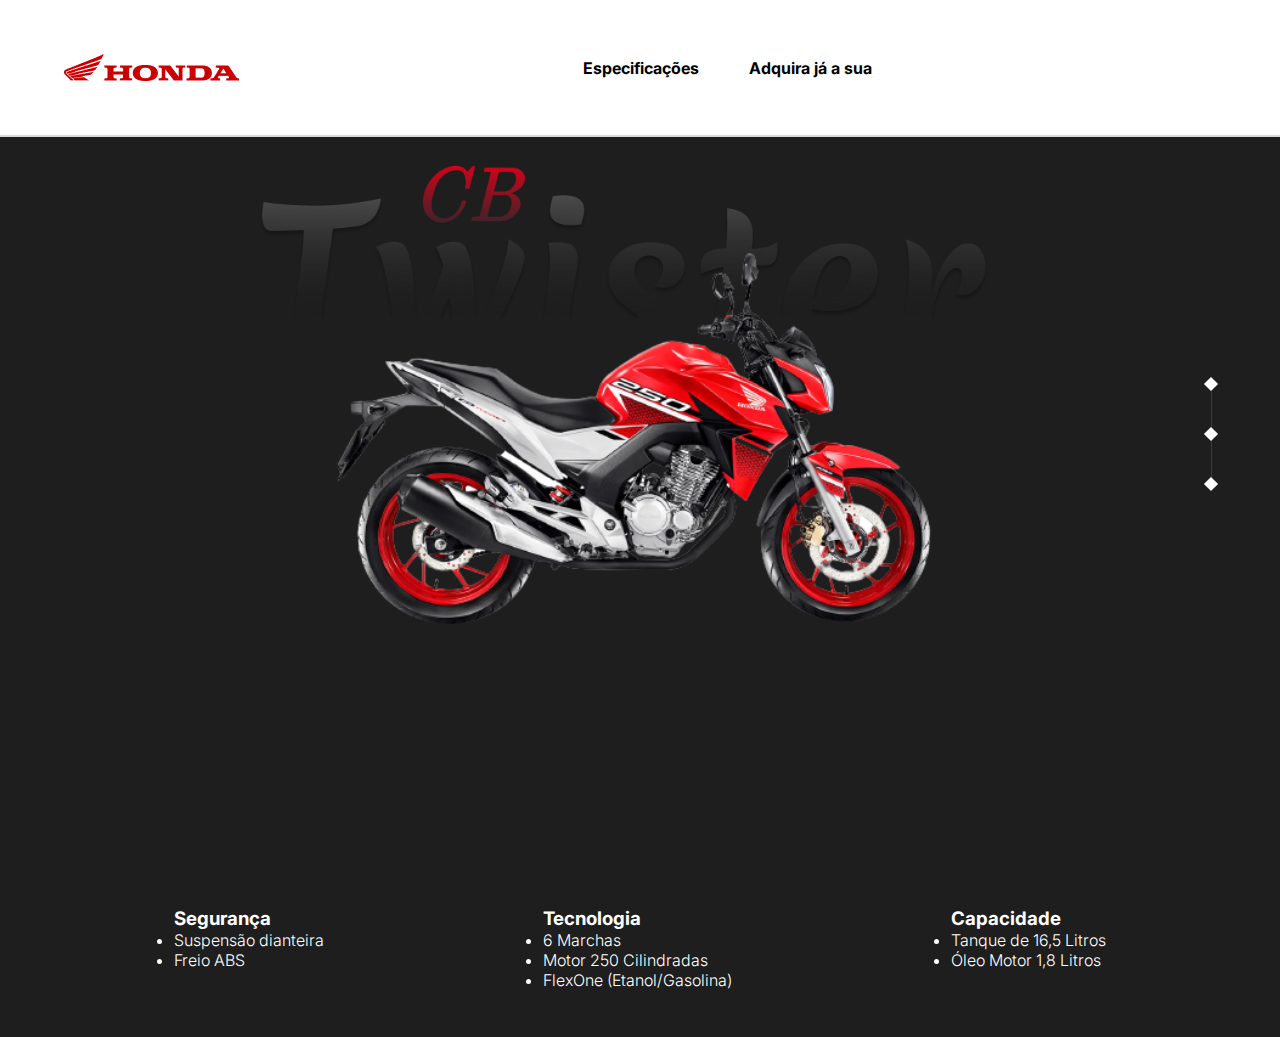
<file: index.html>
<!DOCTYPE html>
<html lang="pt-br">
<head>
    <meta charset="UTF-8">
    <meta http-equiv="X-UA-Compatible" content="IE=edge">
    <meta name="viewport" content="width=device-width, initial-scale=1.0">
    <title>Honda</title>

    <link rel="stylesheet" href="./src/css/index.css">

    <link rel="preconnect" href="https://fonts.googleapis.com">
    <link rel="preconnect" href="https://fonts.gstatic.com" crossorigin>
    <link href="https://fonts.googleapis.com/css2?family=Inter:wght@300;400;800&display=swap" rel="stylesheet">
</head>
<body>
    <header>
        <nav>
            <img src="./src/images/logo_honda.png" alt="Logo honda" />
            <ul>
                <li>
                    <a href="#">Especificações</a>
                </li>
                <li>
                    <a href="#">Adquira já a sua</a>
                </li>
            </ul>
        </nav>
    </header>
    <main>
        <div class="container">
            <div class="container-images">
                <img src="./src/images/background-modelo.png" alt="Modelo da moto em destaque" class="background" />
                <img src="./src/images/cb_twister_red.png" alt="Moto modelo" class="moto-demo" id="moto" />
            </div>
            <section class="especificacoes">
                <div>
                    <h3>Segurança</h3>
                    <ul>
                        <li>Suspensão dianteira</li>
                        <li>Freio ABS</li>
                    </ul>
                </div>
                <div>
                    <h3>Tecnologia</h3>
                    <ul>
                        <li>6 Marchas</li>
                        <li>Motor 250 Cilindradas</li>
                        <li>FlexOne (Etanol/Gasolina)</li>
                    </ul>
                </div>
                <div>
                    <h3>Capacidade</h3>
                    <ul>
                        <li>Tanque de 16,5 Litros</li>
                        <li>Óleo Motor 1,8 Litros</li>
                    </ul>
                </div>
            </section>
            <div class="changeImage">
                <div class="menuChange">
                    <div class="losango" id="change-red"></div>
                    <div class="linha"></div>
                    <div class="losango" id="change-black"></div>
                    <div class="linha"></div>
                    <div class="losango" id="change-blue"></div>
                </div>
            </div>
        </div>
    </main>

    <script src="./src/js/controller.js"></script>
</body>
</html>
</file>
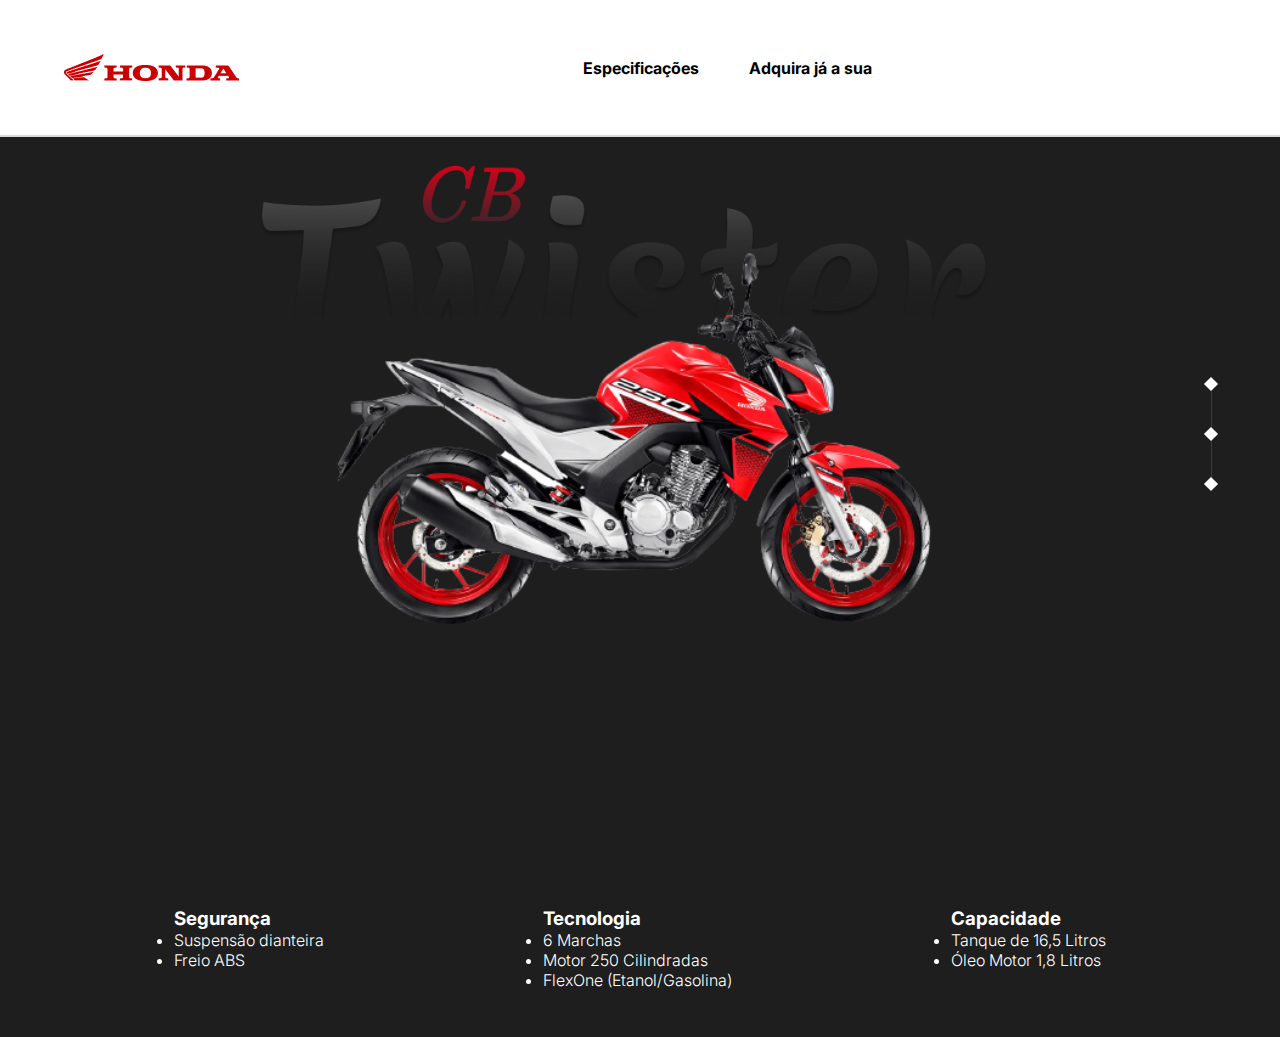
<file: views/index.html>
<!DOCTYPE html>
<html lang="pt-br">
<head>
    <meta charset="UTF-8">
    <meta http-equiv="X-UA-Compatible" content="IE=edge">
    <meta name="viewport" content="width=device-width, initial-scale=1.0">
    <title>Honda</title>

    <link rel="stylesheet" href="../src/css/index.css">

    <link rel="preconnect" href="https://fonts.googleapis.com">
    <link rel="preconnect" href="https://fonts.gstatic.com" crossorigin>
    <link href="https://fonts.googleapis.com/css2?family=Inter:wght@300;400;800&display=swap" rel="stylesheet">
</head>
<body>
    <header>
        <nav>
            <img src="../src/images/logo_honda.png" alt="Logo honda" />
            <ul>
                <li>
                    <a href="#">Especificações</a>
                </li>
                <li>
                    <a href="#">Adquira já a sua</a>
                </li>
            </ul>
        </nav>
    </header>
    <main>
        <div class="container">
            <div class="container-images">
                <img src="../src/images/background-modelo.png" alt="Modelo da moto em destaque" class="background" />
                <img src="../src/images/cb_twister_red.png" alt="Moto modelo" class="moto-demo" id="moto" />
            </div>
            <section class="especificacoes">
                <div>
                    <h3>Segurança</h3>
                    <ul>
                        <li>Suspensão dianteira</li>
                        <li>Freio ABS</li>
                    </ul>
                </div>
                <div>
                    <h3>Tecnologia</h3>
                    <ul>
                        <li>6 Marchas</li>
                        <li>Motor 250 Cilindradas</li>
                        <li>FlexOne (Etanol/Gasolina)</li>
                    </ul>
                </div>
                <div>
                    <h3>Capacidade</h3>
                    <ul>
                        <li>Tanque de 16,5 Litros</li>
                        <li>Óleo Motor 1,8 Litros</li>
                    </ul>
                </div>
            </section>
            <div class="changeImage">
                <div class="menuChange">
                    <div class="losango" id="change-red"></div>
                    <div class="linha"></div>
                    <div class="losango" id="change-black"></div>
                    <div class="linha"></div>
                    <div class="losango" id="change-blue"></div>
                </div>
            </div>
        </div>
    </main>

    <script src="../src/js/controller.js"></script>
</body>
</html>
</file>
<file: src/css/index.css>
* {
  margin: 0;
  padding: 0;
  font-family: "Inter", sans-serif;
}

header {
  height: 15vh;
  background-color: #fff;
  border-bottom: 2px solid #D9D9D9;
}
header nav, header ul {
  height: 15vh;
  display: flex;
  align-items: center;
  max-width: 1366px;
  width: 90%;
  margin: auto;
}
header nav ul, header ul ul {
  justify-content: center;
  gap: 20px;
  list-style-type: none;
}
header nav ul li a, header ul ul li a {
  text-decoration: none;
  font-weight: 700;
  color: #000;
}
header nav ul li, header ul ul li {
  height: 15vh;
  display: flex;
  align-items: center;
  padding: 0 15px;
  transition: all 1s;
  cursor: pointer;
}
header nav ul li:hover, header ul ul li:hover {
  background-color: #F20000;
}
header nav ul li:hover a, header ul ul li:hover a {
  color: white;
}

main {
  height: 100vh;
  background-color: #1E1E1E;
  display: flex;
  justify-content: center;
}
main .container {
  max-width: 1300px;
  width: 90%;
  display: flex;
  flex-direction: column;
  align-items: center;
}
main .container-images {
  display: flex;
  flex-direction: column;
  align-items: center;
}
main .background {
  max-width: 850px;
  width: 90%;
}
main .moto-demo {
  position: absolute;
  top: 25%;
  max-width: 850px;
  width: 90%;
}
main .especificacoes {
  max-width: 1300px;
  width: 90%;
  display: flex;
  justify-content: space-around;
  position: absolute;
  bottom: -10%;
  color: #fff;
  font-weight: 800;
}
main .especificacoes ul li {
  font-weight: 300;
}
main .changeImage {
  width: 100%;
  display: flex;
  justify-content: end;
}
main .changeImage .menuChange {
  display: flex;
  flex-direction: column;
  align-items: center;
}
main .changeImage .losango {
  width: 10px;
  height: 10px;
  transform: rotate(45deg);
  background-color: #fff;
  cursor: pointer;
}
main .changeImage .linha {
  width: 1px;
  height: 40px;
  background-color: #C60000;
}

@media (max-width: 500px) {
  .especificacoes {
    flex-direction: column;
    margin-left: 10%;
    top: 60%;
  }
}/*# sourceMappingURL=index.css.map */
</file>
